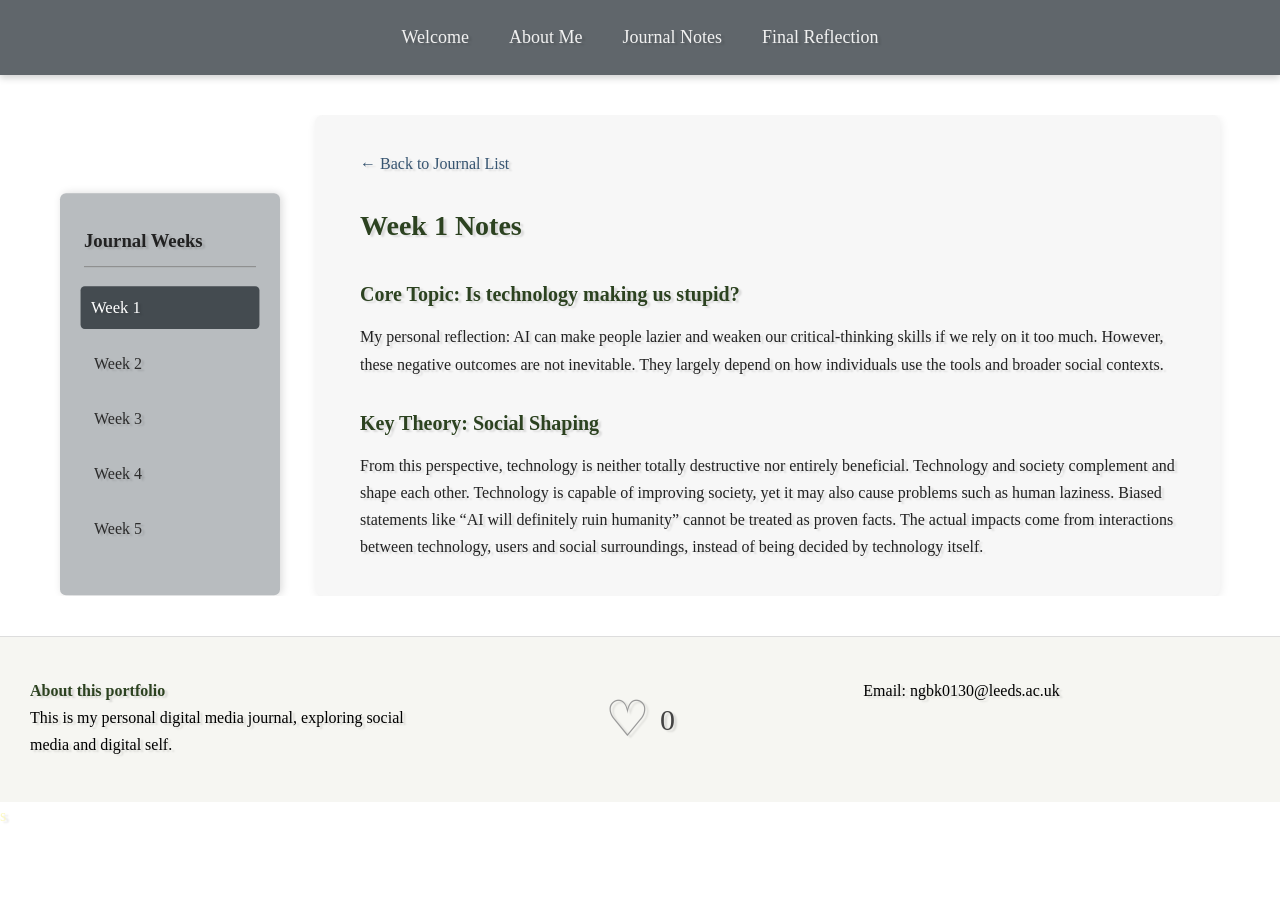
<file: week1.html>
<!DOCTYPE html>
<html lang="en">
<head>
    <meta charset="UTF-8">
    <meta name="viewport" content="width=device-width, initial-scale=1.0">
    <title>Week 1 Journal</title>
    <link rel="stylesheet" href="stylesheet.css">
</head>
<body>

<!-- 顶部全局导航 -->
<nav>
    <a href=" ">Welcome</a >
    <a href="index.html#about">About Me</a >
    <a href="index.html#journal">Journal Notes</a >
    <a href="index.html#summary">Final Reflection</a >
</nav>

<!-- 双栏容器：左侧周目录长廊｜右侧笔记内容 -->
<div class="journal-two-column">
  <aside class="journal-sidebar">
    <h3>Journal Weeks</h3>
    <ul class="week-list">
      <li><a href="week1.html" class="active">Week 1</a ></li>
      <li><a href="week2.html">Week 2</a ></li>
      <li><a href="week3.html">Week 3</a ></li>
      <li><a href="week4.html">Week 4</a ></li>
      <li><a href="week5.html">Week 5</a ></li>
    </ul>
  </aside>

  <main class="journal-main-content">
    <a href="index.html#journal" class="back-link">← Back to Journal List</a >

    <h1>Week 1  Notes</h1>

    <h2>Core Topic: Is technology making us stupid?</h2>
    <p>My personal reflection:
AI can make people lazier and weaken our critical‑thinking skills if we rely on it too much. However, these negative outcomes are not inevitable. They largely depend on how individuals use the tools and broader social contexts.</p >

    <h2>Key Theory: Social Shaping</h2>
    <p>From this perspective, technology is neither totally destructive nor entirely beneficial. Technology and society complement and shape each other.

Technology is capable of improving society, yet it may also cause problems such as human laziness. Biased statements like “AI will definitely ruin humanity” cannot be treated as proven facts. The actual impacts come from interactions between technology, users and social surroundings, instead of being decided by technology itself.</p >
  </main>
</div>

<!-- 页脚 -->
<footer class="page-footer">
  <div class="footer-left">
    <h4>About this portfolio</h4>
    <p>This is my personal digital media journal, exploring social media and digital self.</p >
  </div>
  <div class="footer-center">
    <div class="like-box">
      <span class="heart-btn" id="heart">♡</span>
      <span class="like-count" id="count">0</span>
    </div>
  </div>
  <div class="footer-right">
    <p>Email: ngbk0130@leeds.ac.uk</p >
  </div>
</footer>

<!-- 点赞JS -->
<script>
const heart = document.getElementById('heart');
const count = document.getElementById('count');
let liked = false;
let num = 0;

heart.onclick = function(){
  if(!liked){
    heart.classList.add('liked');
    heart.textContent = "♥";
    num++;
    count.innerText = num;
    liked = true;
  }else{
    heart.classList.remove('liked');
    heart.textContent = "♡";
    num--;
    count.innerText = num;
    liked = false;
  }
}
</script>

</body>
</html>s
</file>
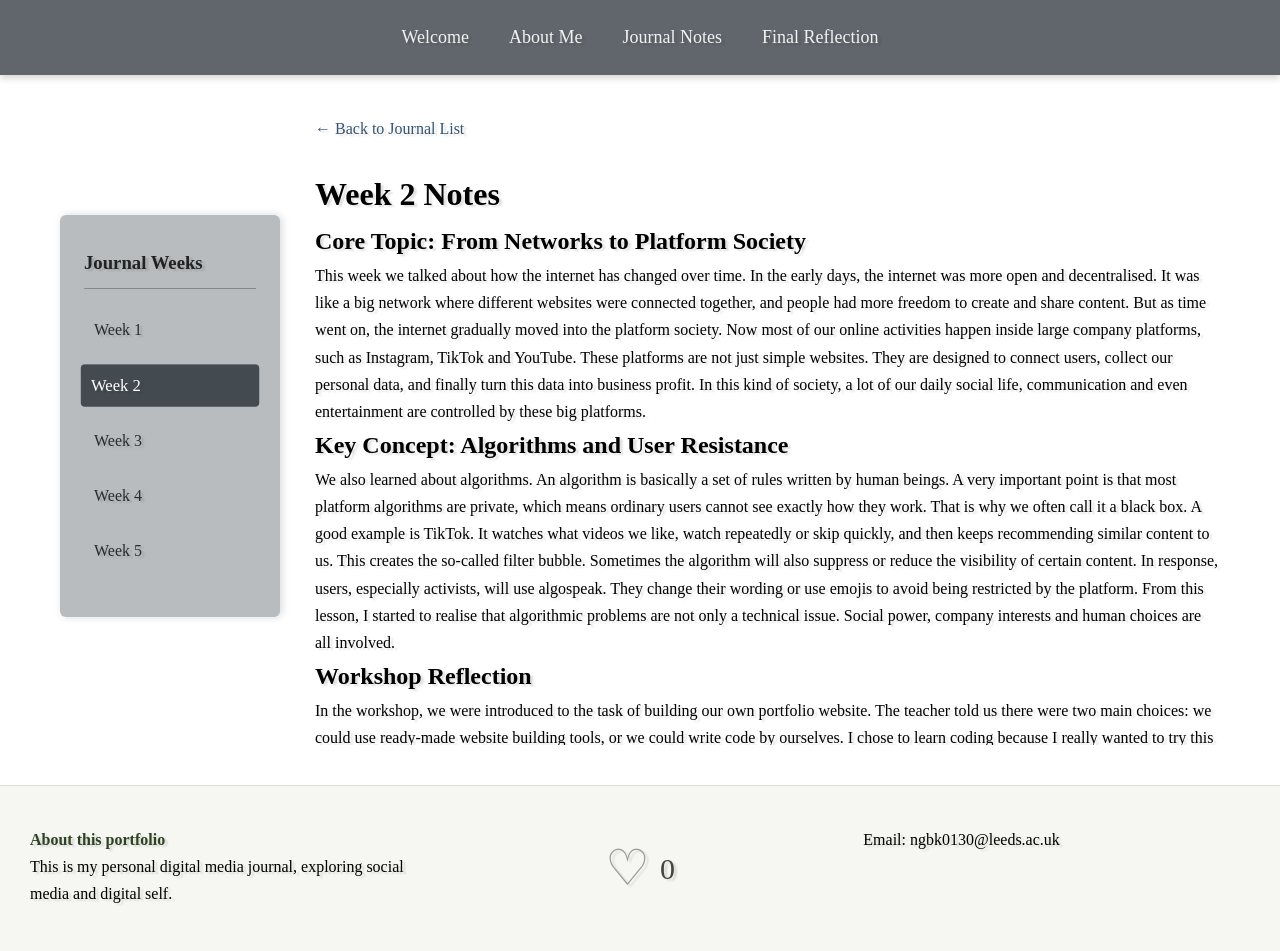
<file: week2.html>
<!DOCTYPE html>
<html lang="en">
<head>
    <meta charset="UTF-8">
    <meta name="viewport" content="width=device-width, initial-scale=1.0">
    <title>Week 1 Journal</title>
    <link rel="stylesheet" href="stylesheet.css">
</head>
<body>

<!-- 顶部全局导航 -->
<nav>
    <a href=" ">Welcome</a >
    <a href="index.html#about">About Me</a >
    <a href="index.html#journal">Journal Notes</a >
    <a href="index.html#summary">Final Reflection</a >
</nav>

<!-- 双栏容器：左侧周目录长廊｜右侧笔记内容 -->
<div class="journal-two-column">
  <aside class="journal-sidebar">
    <h3>Journal Weeks</h3>
    <ul class="week-list">
      <li><a href="week1.html">Week 1</a ></li>
      <li><a href="week2.html" class="active">Week 2</a ></li>
      <li><a href="week3.html">Week 3</a ></li>
      <li><a href="week4.html">Week 4</a ></li>
      <li><a href="week5.html">Week 5</a ></li>
    </ul>
  </aside>

  <!-- 右侧笔记正文 -->
  <div class="note-content">
    <a href="index.html#journal" class="back-link">← Back to Journal List</a >

    <h1>Week 2 Notes</h1>

    <h2>Core Topic: From Networks to Platform Society</h2>
    <p>This week we talked about how the internet has changed over time. In the early days, the internet was more open and decentralised. It was like a big network where different websites were connected together, and people had more freedom to create and share content. But as time went on, the internet gradually moved into the platform society. Now most of our online activities happen inside large company platforms, such as Instagram, TikTok and YouTube. These platforms are not just simple websites. They are designed to connect users, collect our personal data, and finally turn this data into business profit. In this kind of society, a lot of our daily social life, communication and even entertainment are controlled by these big platforms.</p >

    <h2>Key Concept: Algorithms and User Resistance</h2>
    <p>We also learned about algorithms. An algorithm is basically a set of rules written by human beings. A very important point is that most platform algorithms are private, which means ordinary users cannot see exactly how they work. That is why we often call it a black box. A good example is TikTok. It watches what videos we like, watch repeatedly or skip quickly, and then keeps recommending similar content to us. This creates the so-called filter bubble. Sometimes the algorithm will also suppress or reduce the visibility of certain content. In response, users, especially activists, will use algospeak. They change their wording or use emojis to avoid being restricted by the platform. From this lesson, I started to realise that algorithmic problems are not only a technical issue. Social power, company interests and human choices are all involved.</p >

    <h2>Workshop Reflection</h2>
    <p>In the workshop, we were introduced to the task of building our own portfolio website. The teacher told us there were two main choices: we could use ready-made website building tools, or we could write code by ourselves. I chose to learn coding because I really wanted to try this way and understand how a website is built from the very beginning. However, up to now, I have found this process much harder than I expected. There are so many codes and rules that I cannot fully remember. When I meet errors or layout problems, I still need to look for extra help. Even so, I think this experience is still meaningful, because I am slowly getting familiar with HTML and CSS.</p >
  </div>
</div>

<!-- 页脚 -->
<footer class="page-footer">
  <div class="footer-left">
    <h4>About this portfolio</h4>
    <p>This is my personal digital media journal, exploring social media and digital self.</p >
  </div>
  <div class="footer-center">
    <div class="like-box">
      <span class="heart-btn" id="heart">♡</span>
      <span class="like-count" id="count">0</span>
    </div>
  </div>
  <div class="footer-right">
    <p>Email: ngbk0130@leeds.ac.uk</p >

  </div>
</footer>
<!-- 点赞JS -->
<script>
const heart = document.getElementById('heart');
const count = document.getElementById('count');
let liked = false;
let num = 0;

heart.onclick = function(){
  if(!liked){
    heart.classList.add('liked');
    heart.textContent = "♥";
    num++;
    count.innerText = num;
    liked = true;
  }else{
    heart.classList.remove('liked');
    heart.textContent = "♡";
    num--;
    count.innerText = num;
    liked = false;
  }
}
</script>
</body>
</html>
</file>
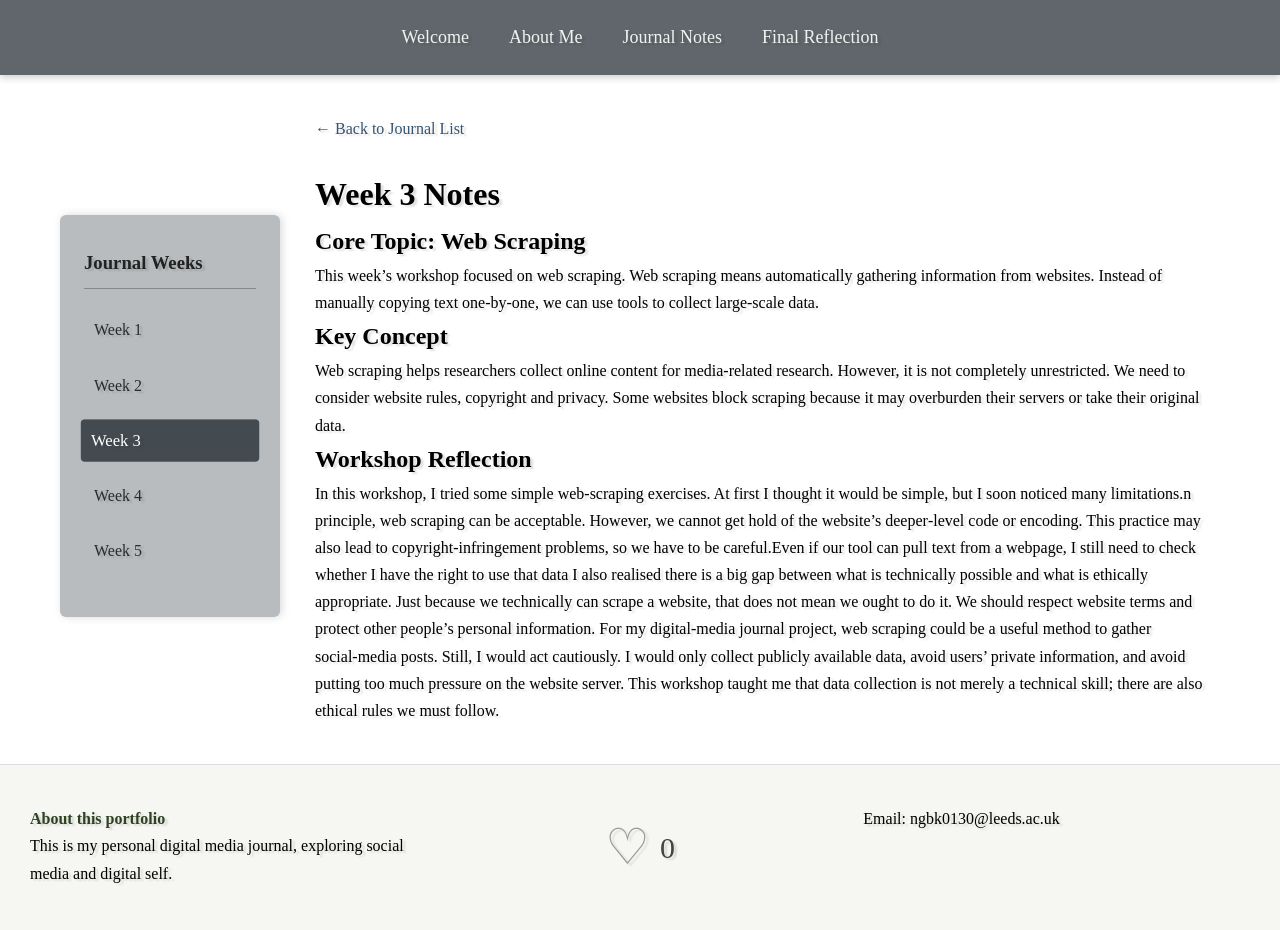
<file: week3.html>
<!DOCTYPE html>
<html lang="en">
<head>
    <meta charset="UTF-8">
    <meta name="viewport" content="width=device-width, initial-scale=1.0">
    <title>Week 1 Journal</title>
    <link rel="stylesheet" href="stylesheet.css">
</head>
<body>

<!-- 顶部全局导航 -->
<nav>
    <a href=" ">Welcome</a >
    <a href="index.html#about">About Me</a >
    <a href="index.html#journal">Journal Notes</a >
    <a href="index.html#summary">Final Reflection</a >
</nav>

<!-- 双栏容器：左侧周目录长廊｜右侧笔记内容 -->
<div class="journal-two-column">
  <aside class="journal-sidebar">
    <h3>Journal Weeks</h3>
    <ul class="week-list">
      <li><a href="week1.html">Week 1</a ></li>
      <li><a href="week2.html" >Week 2</a ></li>
      <li><a href="week3.html"class="active">Week 3</a ></li>
      <li><a href="week4.html">Week 4</a ></li>
      <li><a href="week5.html">Week 5</a ></li>
    </ul>
  </aside>

  <!-- 右侧笔记正文 -->
  <div class="note-content">
    <a href="index.html#journal" class="back-link">← Back to Journal List</a >

    <h1>Week 3 Notes</h1>

    <h2>Core Topic: Web Scraping</h2>
    <p>This week’s workshop focused on web scraping. Web scraping means automatically gathering information from websites. Instead of manually copying text one‑by‑one, we can use tools to collect large‑scale data.</p >

    <h2>Key Concept</h2>
    <p>Web scraping helps researchers collect online content for media‑related research. However, it is not completely unrestricted. We need to consider website rules, copyright and privacy. Some websites block scraping because it may overburden their servers or take their original data. </p >
    <h2>Workshop Reflection</h2>
    <p>In this workshop, I tried some simple web‑scraping exercises. At first I thought it would be simple, but I soon noticed many limitations.n principle, web scraping can be acceptable. However, we cannot get hold of the website’s deeper‑level code or encoding. This practice may also lead to copyright‑infringement problems, so we have to be careful.Even if our tool can pull text from a webpage, I still need to check whether I have the right to use that data
I also realised there is a big gap between what is technically possible and what is ethically appropriate. Just because we technically can scrape a website, that does not mean we ought to do it. We should respect website terms and protect other people’s personal information.
For my digital‑media journal project, web scraping could be a useful method to gather social‑media posts. Still, I would act cautiously. I would only collect publicly available data, avoid users’ private information, and avoid putting too much pressure on the website server. This workshop taught me that data collection is not merely a technical skill; there are also ethical rules we must follow.</p>
  </div>
</div>


</div>

<!-- 页脚 -->
<footer class="page-footer">
  <div class="footer-left">
    <h4>About this portfolio</h4>
    <p>This is my personal digital media journal, exploring social media and digital self.</p >
  </div>
  <div class="footer-center">
    <div class="like-box">
      <span class="heart-btn" id="heart">♡</span>
      <span class="like-count" id="count">0</span>
    </div>
  </div>
  <div class="footer-right">
    <p>Email: ngbk0130@leeds.ac.uk</p >
  </div>
</footer>

<!-- 点赞JS -->
<script>
const heart = document.getElementById('heart');
const count = document.getElementById('count');
let liked = false;
let num = 0;

heart.onclick = function(){
  if(!liked){
    heart.classList.add('liked');
    heart.textContent = "♥";
    num++;
    count.innerText = num;
    liked = true;
  }else{
    heart.classList.remove('liked');
    heart.textContent = "♡";
    num--;
    count.innerText = num;
    liked = false;
  }
}
</script>
</body>
</html>
</file>
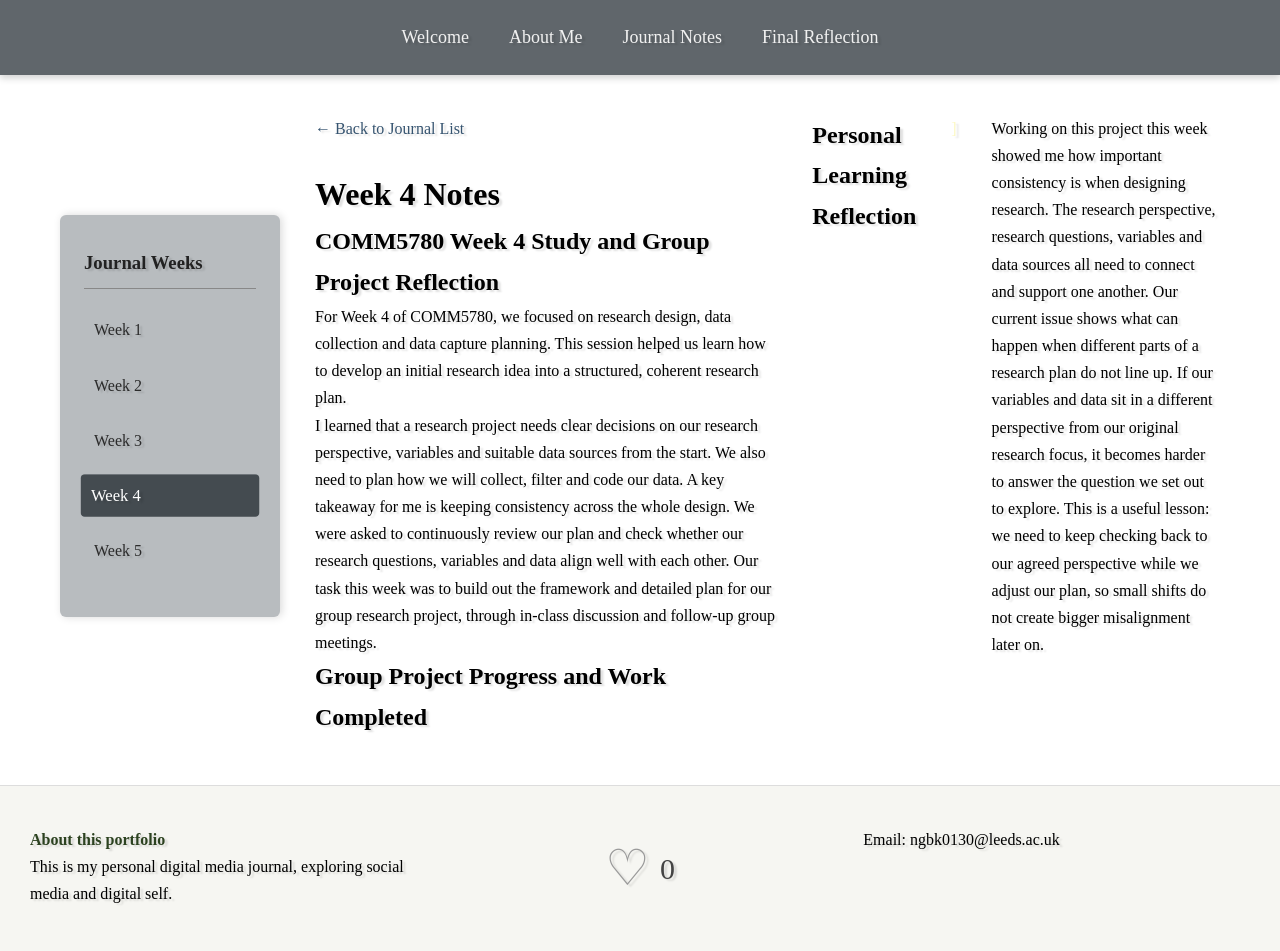
<file: week4.html>
<!DOCTYPE html>
<html lang="en">
<head>
    <meta charset="UTF-8">
    <meta name="viewport" content="width=device-width, initial-scale=1.0">
    <title>Week 1 Journal</title>
    <link rel="stylesheet" href="stylesheet.css">
</head>
<body>

<!-- 顶部全局导航 -->
<nav>
    <a href=" ">Welcome</a >
    <a href="index.html#about">About Me</a >
    <a href="index.html#journal">Journal Notes</a >
    <a href="index.html#summary">Final Reflection</a >
</nav>

<!-- 双栏容器：左侧周目录长廊｜右侧笔记内容 -->
<div class="journal-two-column">
  <aside class="journal-sidebar">
    <h3>Journal Weeks</h3>
    <ul class="week-list">
      <li><a href="week1.html">Week 1</a ></li>
      <li><a href="week2.html" >Week 2</a ></li>
      <li><a href="week3.html">Week 3</a ></li>
      <li><a href="week4.html"class="active">Week 4</a ></li>
      <li><a href="week5.html">Week 5</a ></li>
    </ul>
  </aside>

  <!-- 右侧笔记正文 -->
  <div class="note-content">
    <a href="index.html#journal" class="back-link">← Back to Journal List</a >

    <h1>Week 4 Notes</h1>

    <h2>COMM5780 Week 4 Study and Group Project Reflection</h2>
<p>For Week 4 of COMM5780, we focused on research design, data collection and data capture planning. This session helped us learn how to develop an initial research idea into a structured, coherent research plan.</p>
<p>I learned that a research project needs clear decisions on our research perspective, variables and suitable data sources from the start. We also need to plan how we will collect, filter and code our data. A key takeaway for me is keeping consistency across the whole design. We were asked to continuously review our plan and check whether our research questions, variables and data align well with each other. Our task this week was to build out the framework and detailed plan for our group research project, through in-class discussion and follow-up group meetings.</p>    
<h2>Group Project Progress and Work Completed</h2>
<p>Our group’s research explores generative AI use within higher education. Early on, we agreed our study would use one single perspective: Scenario 1 (student perspective). Our original plan was to look at students’ experiences, behaviours, attitudes and concerns around using generative AI for academic work.</p>
<p>During our in-class group discussion, we brainstormed and settled on our broad research direction, finishing drafts for the first four sections of our research proposal. While we discussed, some group members raised questions about how practical our plan would be, and whether we could carry out this research smoothly in a real university setting.
</p>   
<p>After class, we met again online to keep developing the parts we hadn’t finished. We mainly worked on sections five and six, which cover our research variables and our plan for data capture.

I then spent time going through our full research theme, structure and plan on my own, and thought through how we might collect our source materials. When I reviewed everything together, I noticed an inconsistency in our current research setup.</p>
<h2>
Observations and Challenges We Have</h2>
<p>The main point I noticed is a shift in perspective. Our research question and the opening parts of our proposal are built around Scenario 1, the student perspective. However, as we worked out our variables and picked materials to capture, we chose official university AI guidance documents as our main source. These documents fit Scenario 2, the institutional / school policy perspective.
In short: our research question centres on students, but the data and variables we are preparing to analyse come from institutional policy materials. There is a mismatch here that we will need to talk through as a group.

We also have slightly different views within the group on what we should prioritise right now. Some teammates are focusing a lot on whether this research can be put into practice in the real world. My own view is that this coursework mainly assesses our research design. At this stage, having a well-structured, logically consistent research idea feels more important than testing real-world implementation. Getting stuck on practical barriers might slow us down as we refine our proposal.

Besides that, we haven’t finalised all the details for our data work yet. We still need to agree together on our filtering criteria, coding rules and categories for the data we plan to collect.</p>  </div>

<h2>
    Personal Learning Reflection
</h2>]
<p>Working on this project this week showed me how important consistency is when designing research. The research perspective, research questions, variables and data sources all need to connect and support one another.

Our current issue shows what can happen when different parts of a research plan do not line up. If our variables and data sit in a different perspective from our original research focus, it becomes harder to answer the question we set out to explore. This is a useful lesson: we need to keep checking back to our agreed perspective while we adjust our plan, so small shifts do not create bigger misalignment later on.</p>
</div>

<!-- 页脚 -->
<footer class="page-footer">
  <div class="footer-left">
    <h4>About this portfolio</h4>
    <p>This is my personal digital media journal, exploring social media and digital self.</p >
  </div>
  <div class="footer-center">
    <div class="like-box">
      <span class="heart-btn" id="heart">♡</span>
      <span class="like-count" id="count">0</span>
    </div>
  </div>
  <div class="footer-right">
    <p>Email: ngbk0130@leeds.ac.uk</p >

  </div>
</footer>
<!-- 点赞JS -->
<script>
const heart = document.getElementById('heart');
const count = document.getElementById('count');
let liked = false;
let num = 0;

heart.onclick = function(){
  if(!liked){
    heart.classList.add('liked');
    heart.textContent = "♥";
    num++;
    count.innerText = num;
    liked = true;
  }else{
    heart.classList.remove('liked');
    heart.textContent = "♡";
    num--;
    count.innerText = num;
    liked = false;
  }
}
</script>
</body>
</html>
</file>
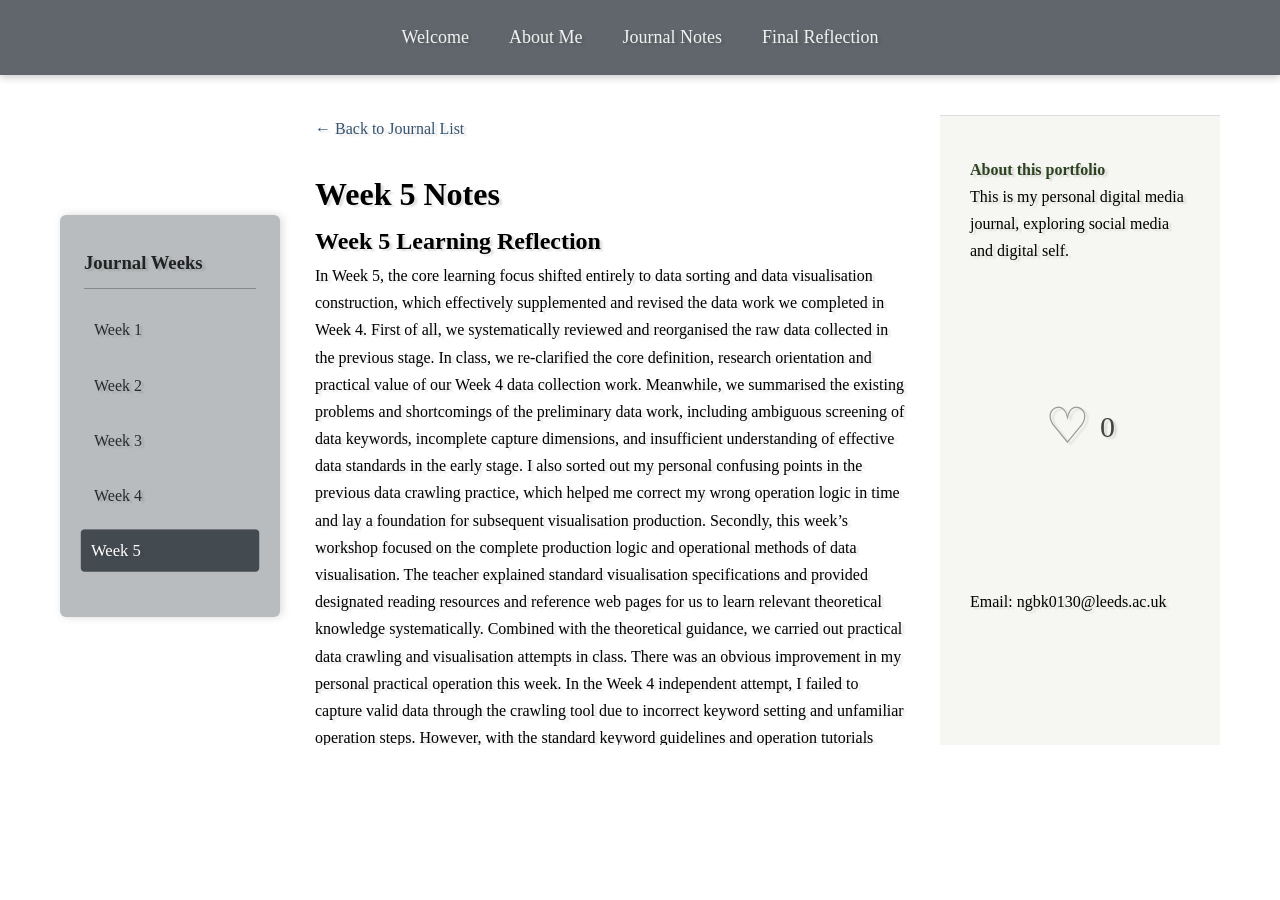
<file: week5.html>
<!DOCTYPE html>
<html lang="en">
<head>
    <meta charset="UTF-8">
    <meta name="viewport" content="width=device-width, initial-scale=1.0">
    <title>Week 1 Journal</title>
    <link rel="stylesheet" href="stylesheet.css">
</head>
<body>

<!-- 顶部全局导航 -->
<nav>
    <a href=" ">Welcome</a >
    <a href="index.html#about">About Me</a >
    <a href="index.html#journal">Journal Notes</a >
    <a href="index.html#summary">Final Reflection</a >
</nav>

<!-- 双栏容器：左侧周目录长廊｜右侧笔记内容 -->
<div class="journal-two-column">
  <aside class="journal-sidebar">
    <h3>Journal Weeks</h3>
    <ul class="week-list">
      <li><a href="week1.html">Week 1</a ></li>
      <li><a href="week2.html" >Week 2</a ></li>
      <li><a href="week3.html">Week 3</a ></li>
      <li><a href="week4.html">Week 4</a ></li>
      <li><a href="week5.html" class="active">Week 5</a ></li>
    </ul>
  </aside>

  <!-- 右侧笔记正文 -->
  <div class="note-content">
    <a href="index.html#journal" class="back-link">← Back to Journal List</a >

    <h1>Week 5 Notes</h1>
<h2>Week 5 Learning Reflection</h2>
<p>In Week 5, the core learning focus shifted entirely to data sorting and data visualisation construction, which effectively supplemented and revised the data work we completed in Week 4.

First of all, we systematically reviewed and reorganised the raw data collected in the previous stage. In class, we re-clarified the core definition, research orientation and practical value of our Week 4 data collection work. Meanwhile, we summarised the existing problems and shortcomings of the preliminary data work, including ambiguous screening of data keywords, incomplete capture dimensions, and insufficient understanding of effective data standards in the early stage. I also sorted out my personal confusing points in the previous data crawling practice, which helped me correct my wrong operation logic in time and lay a foundation for subsequent visualisation production.

Secondly, this week’s workshop focused on the complete production logic and operational methods of data visualisation. The teacher explained standard visualisation specifications and provided designated reading resources and reference web pages for us to learn relevant theoretical knowledge systematically. Combined with the theoretical guidance, we carried out practical data crawling and visualisation attempts in class.

There was an obvious improvement in my personal practical operation this week. In the Week 4 independent attempt, I failed to capture valid data through the crawling tool due to incorrect keyword setting and unfamiliar operation steps. However, with the standard keyword guidelines and operation tutorials provided by the teacher in Week 5, I successfully crawled effective research data and obtained observable and analysable data results.

In addition, we completed the simulation production practice of data visualisation with Excel in the workshop. I have fully mastered the basic process of sorting raw data, cleaning invalid data, and converting flat data into intuitive visual charts. This hands-on practice allowed me to understand how to transform discrete original data into structured visual presentation results that are suitable for academic analysis and research display.

Overall, Week 5’s learning made up for the deficiencies of the early data collection stage. I have achieved progress from “inability to capture effective data” to “independent completion of data sorting and visualisation production”, and deepened my understanding of the whole research process of data collection, data cleaning and visual expression in digital media research.</p>
  </div>   

<!-- 页脚 -->
<footer class="page-footer">
  <div class="footer-left">
    <h4>About this portfolio</h4>
    <p>This is my personal digital media journal, exploring social media and digital self.</p >
  </div>
  <div class="footer-center">
    <div class="like-box">
      <span class="heart-btn" id="heart">♡</span>
      <span class="like-count" id="count">0</span>
    </div>
  </div>
  <div class="footer-right">
    <p>Email: ngbk0130@leeds.ac.uk</p >

  </div>
</footer>
<!-- 点赞JS -->
<script>
const heart = document.getElementById('heart');
const count = document.getElementById('count');
let liked = false;
let num = 0;

heart.onclick = function(){
  if(!liked){
    heart.classList.add('liked');
    heart.textContent = "♥";
    num++;
    count.innerText = num;
    liked = true;
  }else{
    heart.classList.remove('liked');
    heart.textContent = "♡";
    num--;
    count.innerText = num;
    liked = false;
  }
}
</script>
</body>
</html>
</file>
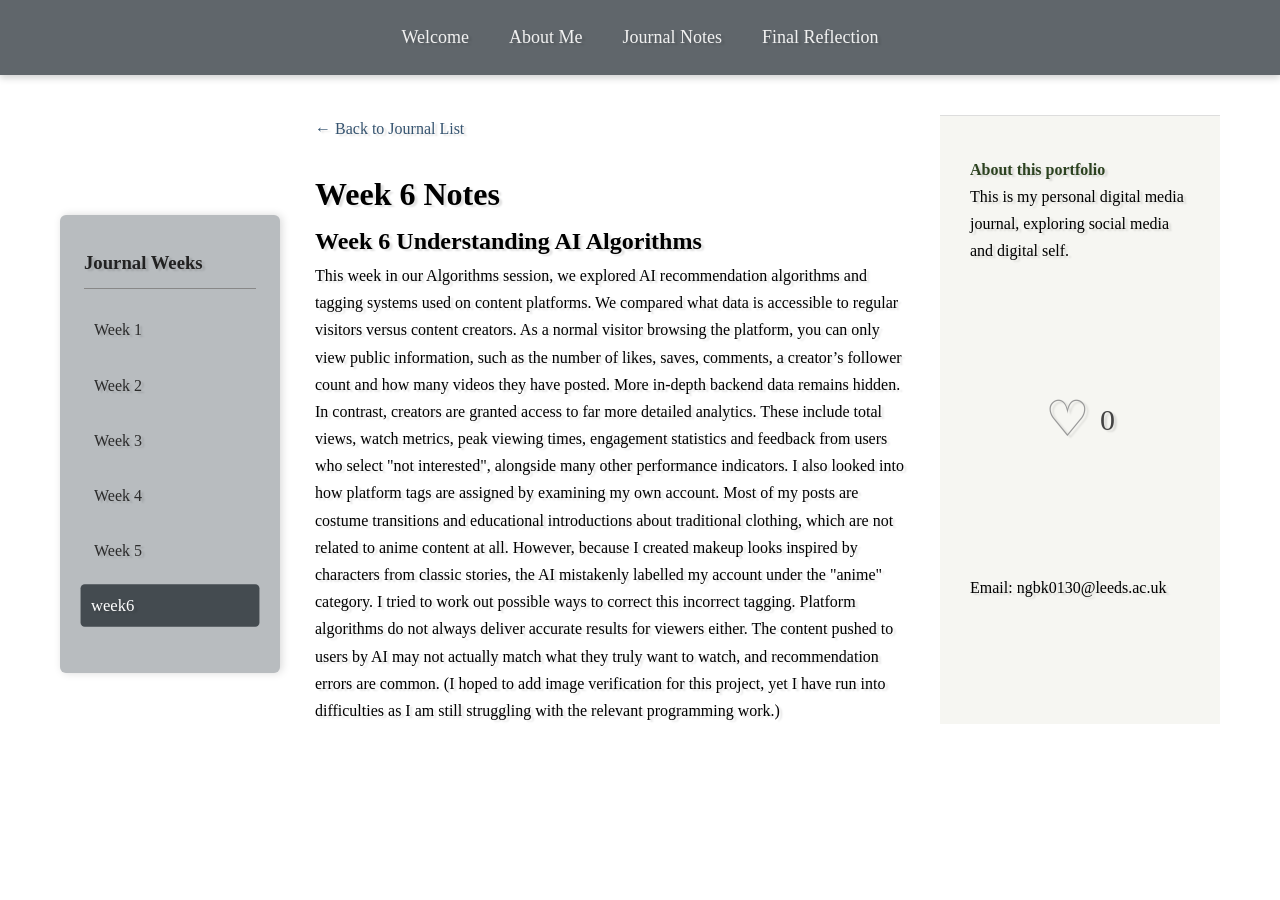
<file: week6.html>
<!DOCTYPE html>
<html lang="en">
<head>
    <meta charset="UTF-8">
    <meta name="viewport" content="width=device-width, initial-scale=1.0">
    <title>Week 1 Journal</title>
    <link rel="stylesheet" href="stylesheet.css">
</head>
<body>

<!-- 顶部全局导航 -->
<nav>
    <a href=" ">Welcome</a >
    <a href="index.html#about">About Me</a >
    <a href="index.html#journal">Journal Notes</a >
    <a href="index.html#summary">Final Reflection</a >
</nav>

<!-- 双栏容器：左侧周目录长廊｜右侧笔记内容 -->
<div class="journal-two-column">
  <aside class="journal-sidebar">
    <h3>Journal Weeks</h3>
    <ul class="week-list">
      <li><a href="week1.html">Week 1</a ></li>
      <li><a href="week2.html" >Week 2</a ></li>
      <li><a href="week3.html">Week 3</a ></li>
      <li><a href="week4.html">Week 4</a ></li>
      <li><a href="week5.html" >Week 5</a ></li>  
     <li><a href="week6.html"class="active">week6</a></li>
    </ul>
  </aside>

  <!-- 右侧笔记正文 -->
  <div class="note-content">
    <a href="index.html#journal" class="back-link">← Back to Journal List</a >

    <h1>Week 6 Notes</h1>
<h2>Week 6 Understanding AI Algorithms</h2>
<p>
This week in our Algorithms session, we explored AI recommendation algorithms and tagging systems used on content platforms. We compared what data is accessible to regular visitors versus content creators.

As a normal visitor browsing the platform, you can only view public information, such as the number of likes, saves, comments, a creator’s follower count and how many videos they have posted. More in‑depth backend data remains hidden. In contrast, creators are granted access to far more detailed analytics. These include total views, watch metrics, peak viewing times, engagement statistics and feedback from users who select "not interested", alongside many other performance indicators.

I also looked into how platform tags are assigned by examining my own account. Most of my posts are costume transitions and educational introductions about traditional clothing, which are not related to anime content at all. However, because I created makeup looks inspired by characters from classic stories, the AI mistakenly labelled my account under the "anime" category.

I tried to work out possible ways to correct this incorrect tagging. Platform algorithms do not always deliver accurate results for viewers either. The content pushed to users by AI may not actually match what they truly want to watch, and recommendation errors are common.
(I hoped to add image verification for this project, yet I have run into difficulties as I am still struggling with the relevant programming work.)</p>
  </div>   

<!-- 页脚 -->
<footer class="page-footer">
  <div class="footer-left">
    <h4>About this portfolio</h4>
    <p>This is my personal digital media journal, exploring social media and digital self.</p >
  </div>
  <div class="footer-center">
    <div class="like-box">
      <span class="heart-btn" id="heart">♡</span>
      <span class="like-count" id="count">0</span>
    </div>
  </div>
  <div class="footer-right">
    <p>Email: ngbk0130@leeds.ac.uk</p >

  </div>
</footer>
<!-- 点赞JS -->
<script>
const heart = document.getElementById('heart');
const count = document.getElementById('count');
let liked = false;
let num = 0;

heart.onclick = function(){
  if(!liked){
    heart.classList.add('liked');
    heart.textContent = "♥";
    num++;
    count.innerText = num;
    liked = true;
  }else{
    heart.classList.remove('liked');
    heart.textContent = "♡";
    num--;
    count.innerText = num;
    liked = false;
  }
}
</script>
</body>
</html>
</file>
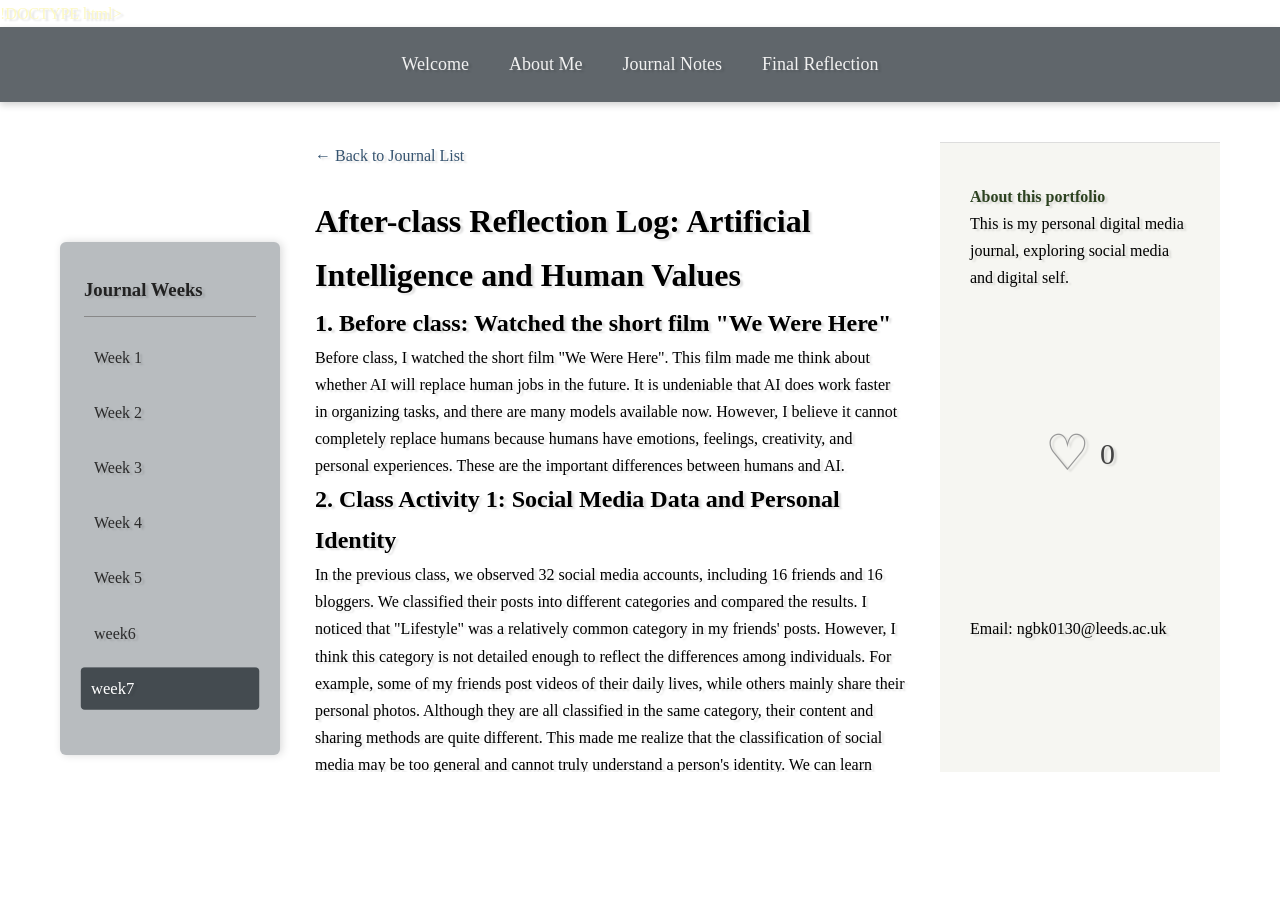
<file: week7.html>
!DOCTYPE html>
<html lang="en">
<head>
    <meta charset="UTF-8">
    <meta name="viewport" content="width=device-width, initial-scale=1.0">
    <title>Week 1 Journal</title>
    <link rel="stylesheet" href="stylesheet.css">
</head>
<body>

<!-- 顶部全局导航 -->
<nav>
    <a href=" ">Welcome</a >
    <a href="index.html#about">About Me</a >
    <a href="index.html#journal">Journal Notes</a >
    <a href="index.html#summary">Final Reflection</a >
</nav>

<!-- 双栏容器：左侧周目录长廊｜右侧笔记内容 -->
<div class="journal-two-column">
  <aside class="journal-sidebar">
    <h3>Journal Weeks</h3>
    <ul class="week-list">
      <li><a href="week1.html">Week 1</a ></li>
      <li><a href="week2.html" >Week 2</a ></li>
      <li><a href="week3.html">Week 3</a ></li>
      <li><a href="week4.html">Week 4</a ></li>
      <li><a href="week5.html" >Week 5</a ></li>  
     <li><a href="week6.html">week6</a></li>
     <li><a href="week7.html"class="active">week7</a></li>
    </ul>
  </aside>
  <!-- 右侧笔记正文 -->
  <div class="note-content">
    <a href="index.html#journal" class="back-link">← Back to Journal List</a >

    <h1>After-class Reflection Log: Artificial Intelligence and Human Values</h1>
<h2>1. Before class: Watched the short film "We Were Here"</h2>
<p>Before class, I watched the short film "We Were Here". This film made me think about whether AI will replace human jobs in the future.

It is undeniable that AI does work faster in organizing tasks, and there are many models available now. However, I believe it cannot completely replace humans because humans have emotions, feelings, creativity, and personal experiences. These are the important differences between humans and AI.
</p>

<h2>2. Class Activity 1: Social Media Data and Personal Identity</h2>

<p>In the previous class, we observed 32 social media accounts, including 16 friends and 16 bloggers. We classified their posts into different categories and compared the results.

I noticed that "Lifestyle" was a relatively common category in my friends' posts. However, I think this category is not detailed enough to reflect the differences among individuals. For example, some of my friends post videos of their daily lives, while others mainly share their personal photos. Although they are all classified in the same category, their content and sharing methods are quite different.

This made me realize that the classification of social media may be too general and cannot truly understand a person's identity. We can learn about a person's interests through online data, but we cannot fully understand their real life and personality just by their posted content. Moreover, the accuracy of AI's algorithms depends entirely on the information given by humans, and it has certain biases, just like the father in the film feeding the AI with incorrect pizza words.

<h2>3. Class Activity 2: The Reliability of AI and Academic Evaluation</h2>

<p>Another interesting discussion was about the reliability of AI.

In the video, we saw someone deliberately providing incorrect information to the AI, but the AI treated these as facts. This made me realize that AI is not always reliable, and we should not completely trust every answer it gives.

The teacher in class also reminded us not to upload our research results to AI for checking, which also relates to the security and ownership of original works. After uploading ideas and research results, is it possible to store or reuse them?

After that, we did a secret task called "Plan B", where we needed to pretend to be AI systems and determine whether the article in front of us was written by AI or humans. I think this activity was very interesting because it made me realize that accurately determining whether an article is generated by AI or humans is not easy. Since this was a secret task, I won't go into detail about the content.

We also discussed what makes AI seem human-like and what the differences are between humans and AI.

I believe personal experience, emotions, and original ideas are important characteristics of humans. AI systems may judge an article based on its language and structure, but they may not truly understand the author's thoughts and creativity.</p>

<h2>4. Overall Reflection</h2>

<p>Overall, today's class made me think more deeply about the relationship between AI and humans.

AI can replace some of human work, analyze social media data, and even evaluate students' homework, but it cannot fully understand the true identity, emotions, and creative ideas of a person.

I think AI is a useful tool, but we should not rely entirely on it. Our own judgment, personal experience, and creativity are still very important.</p>
  </div>   

<!-- 页脚 -->
<footer class="page-footer">
  <div class="footer-left">
    <h4>About this portfolio</h4>
    <p>This is my personal digital media journal, exploring social media and digital self.</p >
  </div>
  <div class="footer-center">
    <div class="like-box">
      <span class="heart-btn" id="heart">♡</span>
      <span class="like-count" id="count">0</span>
    </div>
  </div>
  <div class="footer-right">
    <p>Email: ngbk0130@leeds.ac.uk</p >

  </div>
</footer>
<!-- 点赞JS -->
<script>
const heart = document.getElementById('heart');
const count = document.getElementById('count');
let liked = false;
let num = 0;

heart.onclick = function(){
  if(!liked){
    heart.classList.add('liked');
    heart.textContent = "♥";
    num++;
    count.innerText = num;
    liked = true;
  }else{
    heart.classList.remove('liked');
    heart.textContent = "♡";
    num--;
    count.innerText = num;
    liked = false;
  }
}
</script>
</body>
</html>
</file>
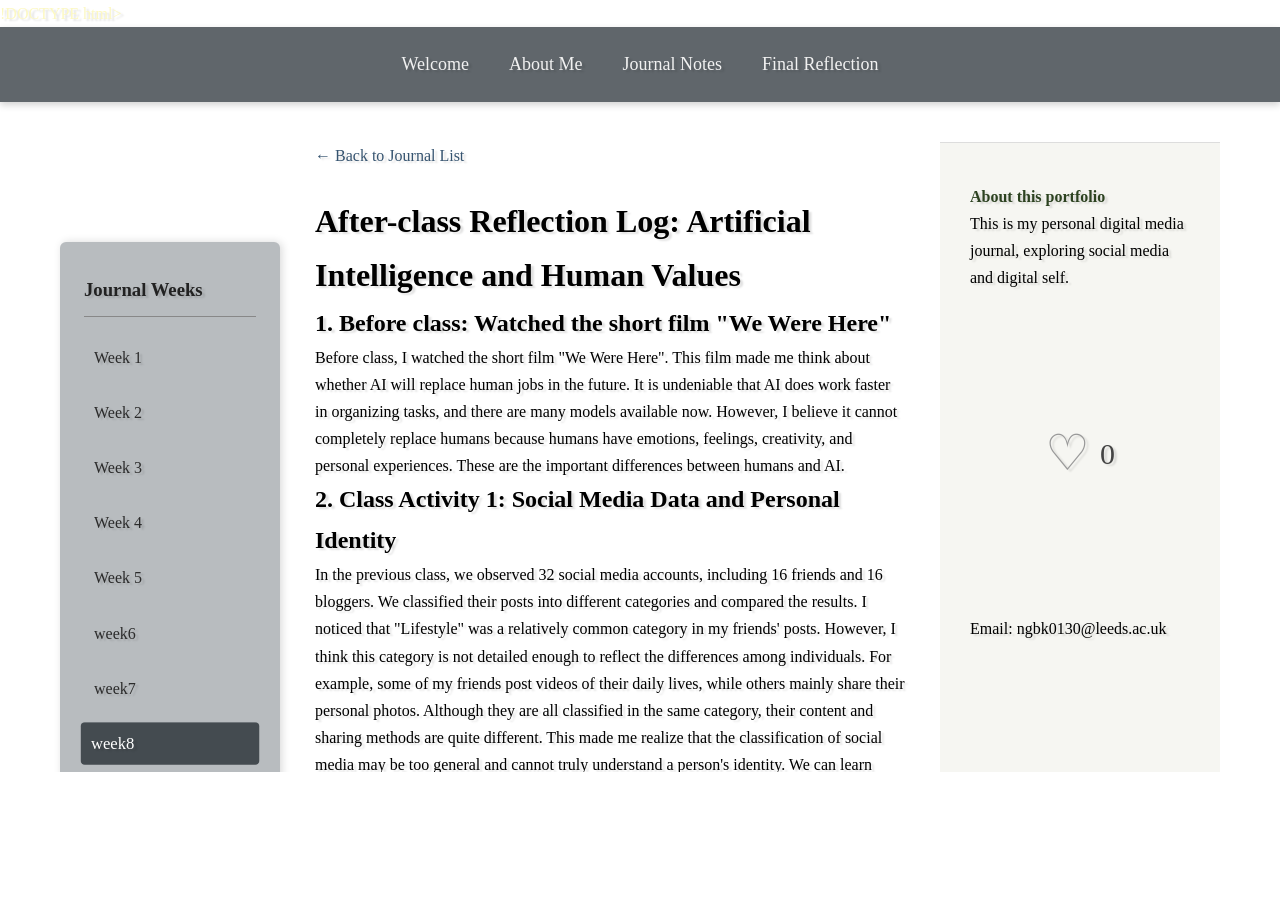
<file: week8.html>
!DOCTYPE html>
<html lang="en">
<head>
    <meta charset="UTF-8">
    <meta name="viewport" content="width=device-width, initial-scale=1.0">
    <title>Week 1 Journal</title>
    <link rel="stylesheet" href="stylesheet.css">
</head>
<body>

<!-- 顶部全局导航 -->
<nav>
    <a href=" ">Welcome</a >
    <a href="index.html#about">About Me</a >
    <a href="index.html#journal">Journal Notes</a >
    <a href="index.html#summary">Final Reflection</a >
</nav>

<!-- 双栏容器：左侧周目录长廊｜右侧笔记内容 -->
<div class="journal-two-column">
  <aside class="journal-sidebar">
    <h3>Journal Weeks</h3>
    <ul class="week-list">
      <li><a href="week1.html">Week 1</a ></li>
      <li><a href="week2.html" >Week 2</a ></li>
      <li><a href="week3.html">Week 3</a ></li>
      <li><a href="week4.html">Week 4</a ></li>
      <li><a href="week5.html" >Week 5</a ></li>  
     <li><a href="week6.html">week6</a></li>
     <li><a href="week7.html">week7</a></li>
     <li><a href="week8.html"class="active">week8</a></li>
    </ul>
  </aside>
  <!-- 右侧笔记正文 -->
  <div class="note-content">
    <a href="index.html#journal" class="back-link">← Back to Journal List</a >

    <h1>After-class Reflection Log: Artificial Intelligence and Human Values</h1>
<h2>1. Before class: Watched the short film "We Were Here"</h2>
<p>Before class, I watched the short film "We Were Here". This film made me think about whether AI will replace human jobs in the future.

It is undeniable that AI does work faster in organizing tasks, and there are many models available now. However, I believe it cannot completely replace humans because humans have emotions, feelings, creativity, and personal experiences. These are the important differences between humans and AI.
</p>

<h2>2. Class Activity 1: Social Media Data and Personal Identity</h2>

<p>In the previous class, we observed 32 social media accounts, including 16 friends and 16 bloggers. We classified their posts into different categories and compared the results.

I noticed that "Lifestyle" was a relatively common category in my friends' posts. However, I think this category is not detailed enough to reflect the differences among individuals. For example, some of my friends post videos of their daily lives, while others mainly share their personal photos. Although they are all classified in the same category, their content and sharing methods are quite different.

This made me realize that the classification of social media may be too general and cannot truly understand a person's identity. We can learn about a person's interests through online data, but we cannot fully understand their real life and personality just by their posted content. Moreover, the accuracy of AI's algorithms depends entirely on the information given by humans, and it has certain biases, just like the father in the film feeding the AI with incorrect pizza words.

<h2>3. Class Activity 2: The Reliability of AI and Academic Evaluation</h2>

<p>Another interesting discussion was about the reliability of AI.

In the video, we saw someone deliberately providing incorrect information to the AI, but the AI treated these as facts. This made me realize that AI is not always reliable, and we should not completely trust every answer it gives.

The teacher in class also reminded us not to upload our research results to AI for checking, which also relates to the security and ownership of original works. After uploading ideas and research results, is it possible to store or reuse them?

After that, we did a secret task called "Plan B", where we needed to pretend to be AI systems and determine whether the article in front of us was written by AI or humans. I think this activity was very interesting because it made me realize that accurately determining whether an article is generated by AI or humans is not easy. Since this was a secret task, I won't go into detail about the content.

We also discussed what makes AI seem human-like and what the differences are between humans and AI.

I believe personal experience, emotions, and original ideas are important characteristics of humans. AI systems may judge an article based on its language and structure, but they may not truly understand the author's thoughts and creativity.</p>

<h2>4. Overall Reflection</h2>

<p>Overall, today's class made me think more deeply about the relationship between AI and humans.

AI can replace some of human work, analyze social media data, and even evaluate students' homework, but it cannot fully understand the true identity, emotions, and creative ideas of a person.

I think AI is a useful tool, but we should not rely entirely on it. Our own judgment, personal experience, and creativity are still very important.</p>
  </div>   

<!-- 页脚 -->
<footer class="page-footer">
  <div class="footer-left">
    <h4>About this portfolio</h4>
    <p>This is my personal digital media journal, exploring social media and digital self.</p >
  </div>
  <div class="footer-center">
    <div class="like-box">
      <span class="heart-btn" id="heart">♡</span>
      <span class="like-count" id="count">0</span>
    </div>
  </div>
  <div class="footer-right">
    <p>Email: ngbk0130@leeds.ac.uk</p >

  </div>
</footer>
<!-- 点赞JS -->
<script>
const heart = document.getElementById('heart');
const count = document.getElementById('count');
let liked = false;
let num = 0;

heart.onclick = function(){
  if(!liked){
    heart.classList.add('liked');
    heart.textContent = "♥";
    num++;
    count.innerText = num;
    liked = true;
  }else{
    heart.classList.remove('liked');
    heart.textContent = "♡";
    num--;
    count.innerText = num;
    liked = false;
  }
}
</script>
</body>
</html>
</file>
<file: stylesheet.css>
* {
    margin: 0;
    padding: 0;
    box-sizing: border-box;
}
html {
    scroll-behavior: smooth; /* 点击页眉文字，平滑滚动跳转 */
}
body {
    font-family: Georgia, serif;
    color: #fcf8c2;
    line-height:1.7;
    text-shadow: 3px 2px 2px rgba(5, 4, 4, 0.12);
}
#about {background-color:#fff3b8}

/* ========== 顶部长方形页眉【重点！】 ========== */
.page-header {
    position:fixed;  /* 页眉固定在页面顶部，滚动网页页眉不会消失 */
    top:0;
    width: 100%;
    height:70px;  /* 长方形页眉高度 */
    background-color: #447a2b;
    border-bottom: 1px solid #ddd;
    z-index: 999;
    display:flex;
    align-items:center;
}
.header-inner {
    max-width: 800px;
    margin: 0 auto;
    display:flex;
    gap: 60px;  /* 页眉上4个文字之间的间距 */
}
.page-header a {
    text-decoration: none;
    color:#f8f7f7;
    font-size:18px;
     text-shadow: 3px 2px 2px rgba(5, 4, 4, 0.12);
}
.page-header a:hover {
    color:#9b9b9b;
}

/* ========== 每一个大板块 ========== */
.section-block {
    min-height: 100vh; /* 每一个板块占满一整个屏幕高度，上下滚动，依次出现 */
    padding-top: 90px; /* 给顶部页眉留出位置，文字不会被页眉盖住 */
    display:flex;
    align-items:center;
}
.content-wrap {
    max-width:750px;
    margin:0 auto;
    padding:0 30px;
}
@media (max-width:820px){
  .journal-two-column{
    flex-direction: column;
  }
  .journal-sidebar{
    position: static;
    max-width:100%;
  }
}

/* Welcome封面单独样式 */
#welcome-page {
  display: flex;
  align-items: center; /* 上下居中，标题和文字盒子垂直对齐 */
  gap: 50px; /* 左边标题 和 右边文字块 中间空隙 */
  width: 95%;
  margin: 0 auto;
  padding: 60px 40px;
  min-height: 100vh;
  background-color: #367640;
  box-sizing: border-box;
}
#welcome-page h1, #welcome-page p {
  color: #f1e6b6;
  text-shadow: 3px 2px 2px rgba(5, 4, 4, 0.12);
}
/* 左边：大标题区域 */
.title-area {
  width: 42%;
}
.title-area h1 {
  font-size: 70px;
  line-height: 1.1; /* 控制标题行高，防止文字折行 */
}

/* 右边：文字方块区域 */
.text-box-area {
  width: 58%;
}
.welcome-single-box {
  display: flex;
  gap: 35px;
  padding: 30px;
  background: #eddabc5d;
  border-radius:10px;
  transition:0.3s ease;
}
.col-left, .col-right {
  width: 50%;
}
.welcome-single-box:hover {
  transform: translateY(-3px);
  box-shadow:0 4px 12px rgba(0,0,0,0.1);
  
}
#welcome-page .welcome-lines {
  position: absolute;
  bottom: 40px;
  left: 0;
  width: 100%;
  display:flex;
  flex-direction: column;
  align-items: flex-start;
  gap: 12px;
  padding-left: 40px;
  box-sizing: border-box;
}

.line {
  display: block;
  height: 5px;
  border-radius: 5px;
}

.line-1 {
  width: 200px;
  background-color: #f8f5e8; /* 浅米白，和文字框呼应 */
}

.line-2 {
  width: 400px;
  background-color: #d7c9a3; /* 低饱和米黄色，增加层次 */
}


.more-btn {
  display:inline-block;
  padding:8px 16px;
  background:#88d1ba;
  color:white;
  text-decoration:none; 
  border-radius:6px;
  transition:0.3s ease;
  margin-left:45%;
}
.more-btn:hover {
  transform: translateY(-3px);
  box-shadow:0 3px 10px rgba(0,0,0,0.12);
}
.journal-container{
  padding: 40px;
  box-sizing: border-box;
  background-color: #367640;
}

/* 隐藏卡片区域，默认收起 */
.hidden-cards{
  max-height: 0;
  overflow: hidden;
  transition: max-height 0.6s ease;
}
#show-more:checked ~ .hidden-cards{
  max-height: 2000px;
}

/* More按钮 */
.more-btn{
  display:block;
  margin:30px auto 0;
  padding:12px 24px;
  background:#b2e2bc;
  color:#2c4220;
  border-radius:8px;
  cursor:pointer;
  width:fit-content;
  font-size:16px;
}
#show-more:checked ~ .more-btn::after{
  content:" Close";
}
.more-btn::after{
  content:" More";
}

/* ========== 卡片放大 + 悬浮效果 ========== */
.week-card{
  display:block;
  text-decoration:none;
  color:inherit;
  background:rgba(47, 86, 47, 0.45);
  padding:28px 30px; /* 加大内边距，卡片变大 */
  margin:24px 0;
  border-radius:10px;
  font-size:16px;
  transition: all 0.3s ease; /* 悬浮动画 */
}
.week-card h3{
  margin-top:0;
  font-size:20px;
}
/* 鼠标悬浮：上浮 + 加深底色，就是你想要的效果 */
.week-card:hover{
  background:rgba(80,130,80,0.68);
  transform: translateY(-4px); /* 向上浮起来一点 */
  box-shadow: 0 6px 12px rgba(0,0,0,0.12);
}

/* 手机适配 */
@media(max-width:768px){
  .journal-container{
    padding:20px;
  }
  .week-card{
    padding:20px 22px;
    margin:16px 0;
  }
}
.note-block:hover {
    transform:translateY(-4px);
    box-shadow: 0 4px 12px rgba(0,0,0,0.15);
    transition:0.3s ease;
}
#summary {
    background-color:#f7e6c6;
     color:#2b6727;
    max-width:100%;
    padding:12px;
    margin:0 auto;
}
#section-1 {
    background-color:#f7e6c6;
    width:100%;
    box-sizing:border-box;
}
#journal {
    background-color:#2b6727;
    width:100%;
    box-sizing:border-box;
}


#about-me {
  min-height: 80vh;
  background-color: #edd89f;
  padding: 60px 50px;
  box-sizing: border-box;
  width:100%;
    
}
.about-wrap {
  width: 90%;
}
/* 左上角标题 */
.about-heading {
  font-size: 62px;
  color:#2c4220;
  margin:0 0 40px 0;
  margin-left: 100px;
}
.about-content p {
  font-size:18px;
  line-height:1.7;
  color:#2c4220;
  margin:14px 0;
  max-width: 750px;
  margin-left: 100px; /*限制文字宽度，阅读舒适*/
}
.about-image{
  width: 340px;
  border-radius:10px;
  margin:20px 0 20px 30px;
  float:right;
 position:relative;
 top:-100px;
}

/* 按钮容器 */
.about-buttons{
  margin:30px 0 25px 0;
  display:flex;
  gap:24px;
  margin-left: 100px;
}
/* 按钮样式 */
.work-btn{
  padding:12px 26px;
  background:#88b96e;
  color:#ffffff;
  text-decoration:none;
  border-radius:8px;
  margin-left: 100px;
  transition:0.3s ease;
}
.work-btn:hover{
  background:#6c9454;
}
.comment-note {
  margin-top:10px;
  font-style: italic;
}
.comment-note {
  margin-top:10px;
  font-style: italic;
}
#summary h2 {
    color:#2b6727;
    margin:0 0 200px;
    font-size: 20px;
}
#summary p {
    color:#2b6727;
    margin:0 0 100px;
    font-size: 20px;
}
.page-footer{
  display:flex;
  flex-wrap:wrap;
  justify-content:space-between;
  gap:30px;
  padding:40px 30px;
  margin-top:0px;
  background:#f6f6f2;
  color:#2c4220;
  border-top:1px solid #ddd;
}
.page-footer > div{
  flex:1;
  min-width:220px;
}

/* 爱心点赞样式 */
.like-box{
  display:flex;
  align-items:center;
  gap:10px;
  justify-content:center;
  font-size:50px;
  cursor:pointer;
}
.heart-btn{
  color:#999;
  transition:0.2s;
}
.heart-btn.liked{
  color:#e63946;
}
.like-count{
  font-size:30px;
  color:#444;
}
/* ========== 顶部页眉全局导航 ========== */
nav {
  background: #60666b; /* 和侧边栏配套的哑光金属深灰 */
  box-shadow: 0 3px 7px rgba(0,0,0,0.18);
  padding: 22px 30px;
  text-align: center;
}

nav a {
  color: #f1f1f1;
  text-decoration: none;
  font-size: 18px;
  margin: 0 18px;
  transition: color 0.2s ease, transform 0.2s ease;
}

/* 鼠标悬浮顶部导航：轻微放大变色，和侧边栏交互风格统一 */
nav a:hover {
  color: #d2d6d9;
  transform: scale(1.06);
  display: inline-block;
}
/* ==========周记双栏布局========== */
.journal-two-column{
  display: flex;
  gap:35px;
  max-width:1200px;
  margin:40px auto;
  padding:0 20px;
}

/* 左侧长廊侧边栏｜哑光金属灰底色 */
.journal-sidebar{
  min-width:220px;
  max-width:240px;
  background:#b8bcbf;
  box-shadow: 2px 0 8px rgba(0,0,0,0.15);
  border-radius:6px;
  padding:32px 24px;
  height: fit-content;
  position: sticky;
  top:100px;
}

.journal-sidebar h3{
  margin-bottom:20px;
  color:#222;
  border-bottom:1px solid #888;
  padding-bottom:10px;
}

.week-list{
  list-style: none;
  padding:0;
}

.week-list li{
  margin:14px 0;
}

.week-list a{
  text-decoration: none;
  color:#2b2b2b;
  font-size:16px;
  display:block;
  padding:7px 10px;
  border-radius:4px;
  /* 平滑动画：放大+变色 */
  transition: transform 0.22s ease, background-color 0.22s ease;
}

/* 当前激活页面（你正在浏览的周） */
.week-list a.active{
  background:#444b50;
  color:#ffffff;
  transform: scale(1.04);
}

/* 鼠标悬浮效果：放大、换底色；已经active的条目不触发悬浮放大 */
.week-list a:hover:not(.active){
  background:#d0d4d7;
  transform: scale(1.07);
}

/* 右侧笔记区域｜笔记本白纸质感 */
.journal-main-content{
  flex:1;
  background:#f7f7f7;
  padding:35px 45px;
  border-radius:8px;
  box-shadow:1px 2px 10px rgba(0,0,0,0.08);
  line-height:1.7;
}

.back-link{
  display: inline-block;
  margin-bottom:25px;
  color:#365470;
  text-decoration:none;
}

.journal-main-content h1{
  font-size:28px;
  margin-bottom:24px;
  color:#2c4220;
}
.journal-main-content h2{
  font-size:20px;
  margin-top:28px;
  margin-bottom:12px;
  
}
.journal-main-content p{
  font-size:16px;
  color:#222222;
}

/* 手机适配：屏幕小，改成上下堆叠 */
@media (max-width:820px){
  .journal-two-column{
    flex-direction: column;
  }
  .journal-sidebar{
    position: static;
    max-width:100%;
  }
}


nav {
  background: #60666b; /* 和侧边栏配套的哑光金属深灰 */
  box-shadow: 0 3px 7px rgba(0,0,0,0.18);
  padding: 22px 30px;
  text-align: center;
}

nav a {
  color: #f1f1f1;
  text-decoration: none;
  font-size: 18px;
  margin: 0 18px;
  transition: color 0.2s ease, transform 0.2s ease;
}

/* 鼠标悬浮顶部导航：轻微放大变色，和侧边栏交互风格统一 */
nav a:hover {
  color: #d2d6d9;
  transform: scale(1.06);
  display: inline-block;
}
/* ==========周记双栏布局========== */
.journal-two-column{
  display: flex;
  gap:35px;
  max-width:1200px;
  margin:40px auto;
  padding:0 20px;
}

/* 左侧长廊侧边栏｜哑光金属灰底色 */
.journal-sidebar{
  min-width:220px;
  max-width:240px;
  background:#b8bcbf;
  box-shadow: 2px 0 8px rgba(0,0,0,0.15);
  border-radius:6px;
  padding:32px 24px;
 
}

.journal-sidebar h3{
  margin-bottom:20px;
  color:#222;
  border-bottom:1px solid #888;
  padding-bottom:10px;
}

.week-list{
  list-style: none;
  padding:0;
}

.week-list li{
  margin:14px 0;
}

.week-list a{
  text-decoration: none;
  color:#2b2b2b;
  font-size:16px;
  display:block;
  padding:7px 10px;
  border-radius:4px;
  /* 平滑动画：放大+变色 */
  transition: transform 0.22s ease, background-color 0.22s ease;
}

/* 当前激活页面（你正在浏览的周） */
.week-list a.active{
  background:#444b50;
  color:#ffffff;
  transform: scale(1.04);
}

/* 鼠标悬浮效果：放大、换底色；已经active的条目不触发悬浮放大 */
.week-list a:hover:not(.active){
  background:#d0d4d7;
  transform: scale(1.07);
}

/* 右侧笔记区域｜笔记本白纸质感 */
.journal-main-content{
  flex:1;
  background:#f7f7f7;
  padding:35px 45px;
  border-radius:8px;
  box-shadow:1px 2px 10px rgba(0,0,0,0.08);
  line-height:1.7;
}

.back-link{
  display: inline-block;
  margin-bottom:25px;
  color:#365470;
  text-decoration:none;
}

.journal-main-content h1{
  font-size:28px;
  margin-bottom:24px;
 color:#2c4220;
}
.journal-main-content h2{
  font-size:20px;
  margin-top:28px;
  margin-bottom:12px;
 color:#2c4220;
  
}
.journal-container h4{
  font-size:16px;
  color:#e9dda0;
}
.journal-container h1{
  color:#fff3b8;
}
.journal-main-content p{font-size:16px}

#week2-notes ,h2,h1,p{
  color:#000000;
}


/* 手机适配：屏幕小，改成上下堆叠 */
@media (max-width:820px){
  .journal-two-column{
    flex-direction: column;
  }
  .journal-sidebar{
    position: static;
    max-width:100%;
  }
}
.journal-two-column{
 max-height: 70vh;
  overflow-y: auto;
  position: sticky;
  top:100px;}
</file>
